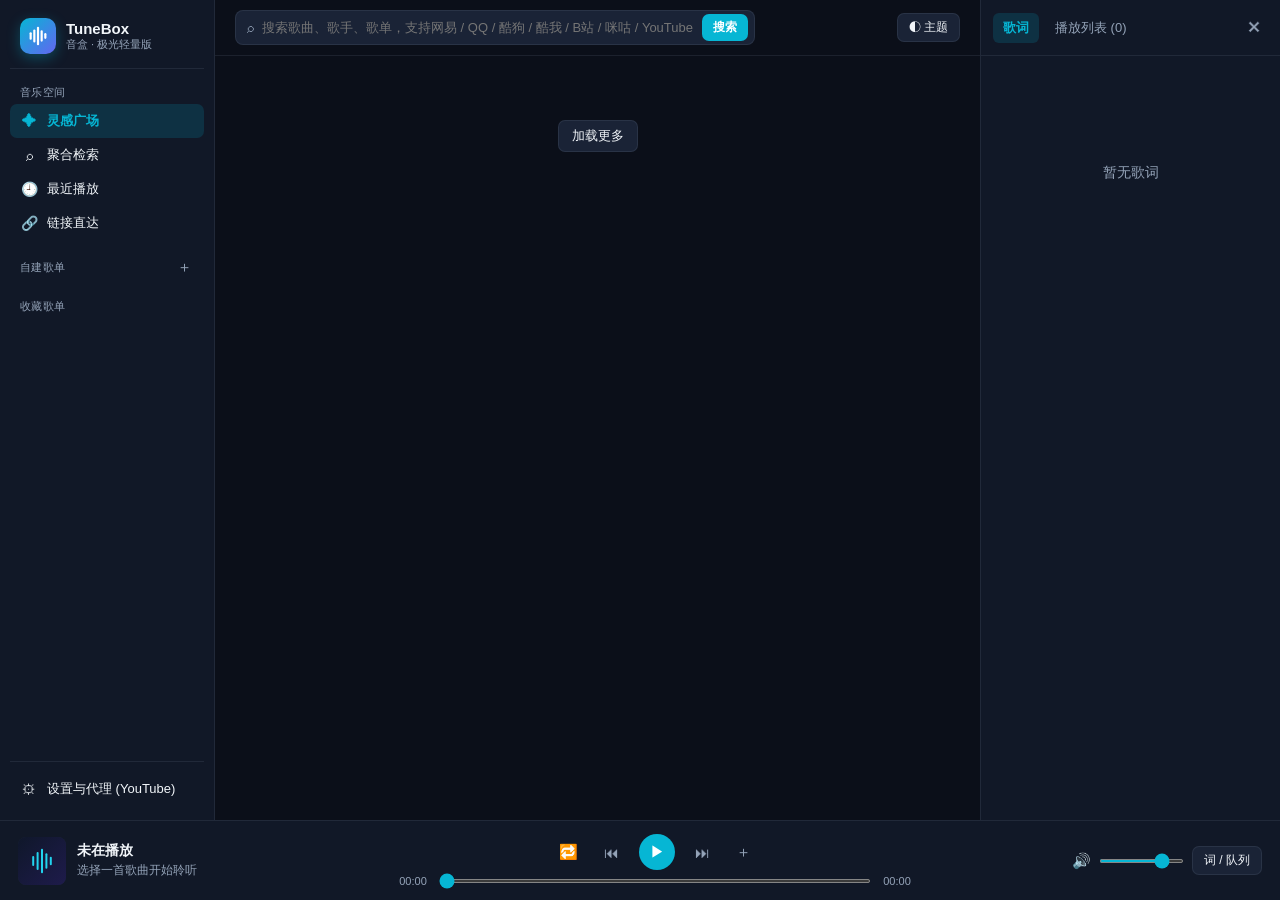
<file: ui/index.html>
<!DOCTYPE html>
<html lang="zh-CN">
<head>
  <meta charset="UTF-8" />
  <meta name="viewport" content="width=device-width, initial-scale=1.0" />
  <title>TuneBox 音盒</title>
  <link rel="stylesheet" href="style.css" />
</head>
<body>
  <div class="app-shell">
    <!-- 左侧边栏 -->
    <aside class="sidebar">
      <div class="brand">
        <div class="brand-logo" aria-hidden="true">
          <svg width="22" height="22" viewBox="0 0 24 24" fill="none" stroke="currentColor" stroke-width="2.4" stroke-linecap="round">
            <line x1="4" y1="9" x2="4" y2="15"></line>
            <line x1="8" y1="6" x2="8" y2="18"></line>
            <line x1="12" y1="3" x2="12" y2="21"></line>
            <line x1="16" y1="7" x2="16" y2="17"></line>
            <line x1="20" y1="10" x2="20" y2="14"></line>
          </svg>
        </div>
        <div>
          <div class="brand-title">TuneBox</div>
          <div class="brand-sub">音盒 · 极光轻量版</div>
        </div>
      </div>

      <div class="nav-group">
        <div class="nav-section-title">音乐空间</div>
        <button class="nav-item active" data-nav="explore">
          <span class="nav-icon">✦</span><span>灵感广场</span>
        </button>
        <button class="nav-item" data-nav="search">
          <span class="nav-icon">⌕</span><span>聚合检索</span>
        </button>
        <button class="nav-item" data-nav="history">
          <span class="nav-icon">🕘</span><span>最近播放</span>
        </button>
        <button class="nav-item" data-nav="open-url">
          <span class="nav-icon">🔗</span><span>链接直达</span>
        </button>
      </div>

      <div class="nav-group">
        <div class="nav-section-row">
          <span class="nav-section-title">自建歌单</span>
          <button class="icon-btn" id="btn-new-playlist" title="新建歌单">＋</button>
        </div>
        <div id="my-playlists-nav" class="playlist-nav-list"></div>
      </div>

      <div class="nav-group">
        <div class="nav-section-title">收藏歌单</div>
        <div id="fav-playlists-nav" class="playlist-nav-list"></div>
      </div>

      <div class="sidebar-footer">
        <button class="nav-item" data-nav="settings">
          <span class="nav-icon">⚙</span><span>设置与代理 (YouTube)</span>
        </button>
      </div>
    </aside>

    <!-- 主内容区 -->
    <main class="main-area">
      <!-- 顶部搜索栏 -->
      <header class="topbar">
        <form id="search-form" class="search-bar">
          <span class="search-icon">⌕</span>
          <input
            id="search-input"
            type="text"
            placeholder="搜索歌曲、歌手、歌单，支持网易 / QQ / 酷狗 / 酷我 / B站 / 咪咕 / YouTube…"
            autocomplete="off"
          />
          <button type="submit" class="btn-primary btn-sm">搜索</button>
        </form>
        <div class="topbar-actions">
          <button class="btn-ghost btn-sm" id="btn-theme" title="切换深浅主题">◐ 主题</button>
        </div>
      </header>

      <!-- 视图容器 -->
      <div class="content-scroll" id="content-scroll">
        <!-- 1. 精选歌单视图 -->
        <section class="view active" id="view-explore">
          <div class="platform-tabs" id="explore-platform-tabs"></div>
          <div class="filter-bar" id="explore-filters"></div>
          <div class="playlist-grid" id="explore-grid"></div>
          <div class="load-more-wrap">
            <button class="btn-ghost" id="btn-explore-more">加载更多</button>
          </div>
        </section>

        <!-- 2. 搜索视图 -->
        <section class="view" id="view-search">
          <div class="search-toolbar">
            <div class="platform-tabs" id="search-platform-tabs"></div>
            <div class="search-type-switch">
              <button class="chip active" data-stype="track">单曲</button>
              <button class="chip" data-stype="playlist">歌单</button>
            </div>
          </div>
          <div id="search-history-bar" class="search-history-bar"></div>
          <div id="search-results"></div>
          <div class="load-more-wrap" id="search-more-wrap" style="display:none">
            <button class="btn-ghost" id="btn-search-more">加载下一页</button>
          </div>
        </section>

        <!-- 2.5 最近播放历史视图 -->
        <section class="view" id="view-history">
          <div id="history-view-box"></div>
        </section>

        <!-- 3. 歌单详情视图 -->
        <section class="view" id="view-playlist">
          <div id="playlist-detail"></div>
        </section>

        <!-- 4. 链接解析视图 -->
        <section class="view" id="view-open-url">
          <div class="card-panel">
            <h2>通过链接打开歌单 / 专辑 / 歌手 / 频道</h2>
            <p class="muted">支持粘贴网易云、QQ音乐、酷狗、酷我、B站、咪咕、YouTube 播放列表或频道链接：</p>
            <div class="row-input">
              <input id="input-parse-url" type="text" placeholder="例如 https://music.163.com/#/playlist?id=... 或 https://www.youtube.com/playlist?list=..." />
              <button class="btn-primary" id="btn-parse-url">打开</button>
            </div>
          </div>
        </section>

        <!-- 5. 设置视图 -->
        <section class="view" id="view-settings">
          <div class="card-panel">
            <h2>网络代理设置（YouTube 梯子接入）</h2>
            <p class="muted">YouTube 域名（youtube.com / googlevideo.com / ytimg.com）走下方「海外代理」；国内音源走「国内代理」。</p>

            <div class="form-group">
              <label>YouTube / 海外代理模式</label>
              <div class="radio-row" id="overseas-proxy-radios">
                <label><input type="radio" name="overseas_mode" value="system" /> 跟随系统代理（推荐，开启系统代理即可访问）</label>
                <label><input type="radio" name="overseas_mode" value="custom" /> 自定义 HTTP / SOCKS5 代理</label>
                <label><input type="radio" name="overseas_mode" value="direct" /> 直连（已在透明代理/TUN 模式时选此项）</label>
              </div>
              <input id="overseas-proxy-url" type="text" placeholder="例如 http://127.0.0.1:7890 或 socks5://127.0.0.1:7891" />
            </div>

            <div class="form-group">
              <label>国内音乐平台代理模式</label>
              <div class="radio-row">
                <label><input type="radio" name="domestic_mode" value="direct" /> 直连（推荐，避免梯子导致国内音源变慢或地区受限）</label>
                <label><input type="radio" name="domestic_mode" value="system" /> 跟随系统代理</label>
                <label><input type="radio" name="domestic_mode" value="custom" /> 自定义代理</label>
              </div>
              <input id="domestic-proxy-url" type="text" placeholder="例如 http://127.0.0.1:7890" />
            </div>

            <h2>播放与快捷键</h2>
            <div class="form-group checkbox-list">
              <label><input type="checkbox" id="chk-auto-source" /> 灰色/无版权歌曲自动从备选音源（酷我 / B站 / 网易 / QQ / 酷狗 / 咪咕）智能替换</label>
              <label><input type="checkbox" id="chk-global-shortcut" /> 启用全局快捷键（Ctrl+Alt+Space / Left / Right 及多媒体键）</label>
            </div>

            <div class="form-actions">
              <button class="btn-primary" id="btn-save-settings">保存设置</button>
              <span id="settings-saved-tip" class="saved-tip"></span>
            </div>
          </div>

          <div class="card-panel">
            <h2>歌单数据备份与迁移</h2>
            <p class="muted">可将本地自建歌单与收藏歌单导出为通用 JSON 备份文件，或从已导出的 JSON 文件一键恢复。</p>
            <div class="form-actions">
              <button class="btn-ghost" id="btn-export-backup">导出备份文件</button>
              <label class="btn-ghost file-label">
                导入备份文件
                <input type="file" id="input-import-backup" accept=".json" hidden />
              </label>
            </div>
          </div>
        </section>
      </div>

      <!-- 移动端底部导航栏（仅在手机/窄屏下显示） -->
      <nav class="mobile-bottom-nav" id="mobile-bottom-nav">
        <button class="m-nav-btn active" data-nav="explore">✦ 广场</button>
        <button class="m-nav-btn" data-nav="search">⌕ 搜索</button>
        <button class="m-nav-btn" data-nav="history">🕘 历史</button>
        <button class="m-nav-btn" data-nav="open-url">🔗 链接</button>
        <button class="m-nav-btn" data-nav="settings">⚙ 设置</button>
      </nav>
    </main>

    <!-- 右侧抽屉：歌词 / 播放队列 -->
    <aside class="right-drawer" id="right-drawer">
      <div class="drawer-tabs">
        <button class="drawer-tab active" data-dtab="lyric">歌词</button>
        <button class="drawer-tab" data-dtab="queue">播放列表 (<span id="queue-count">0</span>)</button>
        <button class="icon-btn drawer-close" id="btn-close-drawer" title="收起侧栏">✕</button>
      </div>
      <div class="drawer-body" id="drawer-lyric">
        <div class="lyric-scroll" id="lyric-box">
          <div class="lyric-empty">暂无歌词</div>
        </div>
      </div>
      <div class="drawer-body hidden" id="drawer-queue">
        <div class="queue-header">
          <button class="btn-ghost btn-xs" id="btn-clear-queue">清空队列</button>
        </div>
        <div class="queue-list" id="queue-list"></div>
      </div>
    </aside>
  </div>

  <!-- 底部播放控制栏 -->
  <footer class="player-bar">
    <div class="player-track" id="player-track-info">
      <img id="player-cover" class="player-cover" src="data:image/svg+xml;utf8,%3Csvg%20xmlns%3D%22http%3A%2F%2Fwww.w3.org%2F2000%2Fsvg%22%20viewBox%3D%220%200%20120%20120%22%3E%3Cdefs%3E%3ClinearGradient%20id%3D%22g%22%20x1%3D%220%22%20y1%3D%220%22%20x2%3D%221%22%20y2%3D%221%22%3E%3Cstop%20offset%3D%220%25%22%20stop-color%3D%22%230f172a%22%2F%3E%3Cstop%20offset%3D%22100%25%22%20stop-color%3D%22%231e1b4b%22%2F%3E%3C%2FlinearGradient%3E%3C%2Fdefs%3E%3Crect%20width%3D%22120%22%20height%3D%22120%22%20fill%3D%22url(%23g)%22%2F%3E%3Cg%20stroke%3D%22%2322d3ee%22%20stroke-width%3D%225%22%20stroke-linecap%3D%22round%22%3E%3Cline%20x1%3D%2238%22%20y1%3D%2250%22%20x2%3D%2238%22%20y2%3D%2270%22%2F%3E%3Cline%20x1%3D%2249%22%20y1%3D%2240%22%20x2%3D%2249%22%20y2%3D%2280%22%2F%3E%3Cline%20x1%3D%2260%22%20y1%3D%2232%22%20x2%3D%2260%22%20y2%3D%2288%22%2F%3E%3Cline%20x1%3D%2271%22%20y1%3D%2243%22%20x2%3D%2271%22%20y2%3D%2277%22%2F%3E%3Cline%20x1%3D%2282%22%20y1%3D%2252%22%20x2%3D%2282%22%20y2%3D%2268%22%2F%3E%3C%2Fg%3E%3C%2Fsvg%3E" alt="" />
      <div class="player-meta">
        <div class="player-title" id="player-title">未在播放</div>
        <div class="player-artist" id="player-artist">选择一首歌曲开始聆听</div>
      </div>
      <span class="badge" id="player-badge" style="display:none"></span>
    </div>

    <div class="player-center">
      <div class="player-buttons">
        <button class="icon-btn" id="btn-mode" title="循环模式">🔁</button>
        <button class="icon-btn" id="btn-prev" title="上一首">⏮</button>
        <button class="play-main-btn" id="btn-play" title="播放 / 暂停">▶</button>
        <button class="icon-btn" id="btn-next" title="下一首">⏭</button>
        <button class="icon-btn" id="btn-add-to-my" title="收藏到自建歌单">＋</button>
      </div>
      <div class="progress-row">
        <span class="time-label" id="time-current">00:00</span>
        <input type="range" id="progress-range" min="0" max="1000" value="0" />
        <span class="time-label" id="time-duration">00:00</span>
      </div>
    </div>

    <div class="player-right">
      <span class="vol-icon" id="btn-mute">🔊</span>
      <input type="range" id="volume-range" min="0" max="100" value="80" class="vol-range" />
      <button class="btn-ghost btn-sm" id="btn-toggle-drawer">词 / 队列</button>
    </div>

    <audio id="audio-el" preload="auto" crossorigin="anonymous"></audio>
    <iframe id="yt-bridge-frame" style="width:1px;height:1px;position:fixed;bottom:0;left:0;opacity:0.01;pointer-events:none;border:0" allow="autoplay"></iframe>
  </footer>

  <!-- 添加到自建歌单弹窗 -->
  <div class="modal-backdrop hidden" id="modal-backdrop">
    <div class="modal" id="modal-box">
      <div class="modal-header">
        <h3 id="modal-title">添加到自建歌单</h3>
        <button class="icon-btn" id="modal-close">✕</button>
      </div>
      <div class="modal-body" id="modal-body"></div>
    </div>
  </div>

  <!-- 轻提示 -->
  <div id="toast" class="toast"></div>

  <script src="app.js"></script>
</body>
</html>
</file>
<file: ui/style.css>
:root {
  --bg: #0b0f19;
  --bg-elev: #111827;
  --bg-card: #1a2336;
  --bg-hover: #243049;
  --border: rgba(148, 163, 184, 0.12);
  --text: #f1f5f9;
  --text-muted: #94a3b8;
  --accent: #06b6d4;
  --accent-2: #6366f1;
  --accent-grad: linear-gradient(135deg, #06b6d4, #6366f1);
  --accent-hover: #22d3ee;
  --badge-bg: rgba(6, 182, 212, 0.16);
  --badge-fg: #67e8f9;
  --player-h: 80px;
}

body.light {
  --bg: #f1f5f9;
  --bg-elev: #ffffff;
  --bg-card: #e2e8f0;
  --bg-hover: #cbd5e1;
  --border: rgba(15, 23, 42, 0.09);
  --text: #0f172a;
  --text-muted: #64748b;
  --accent: #0891b2;
  --accent-2: #4f46e5;
  --accent-grad: linear-gradient(135deg, #0891b2, #4f46e5);
  --accent-hover: #0e7490;
  --badge-bg: rgba(8, 145, 178, 0.13);
  --badge-fg: #0891b2;
}

* {
  box-sizing: border-box;
  margin: 0;
  padding: 0;
}

html, body {
  width: 100%;
  height: 100%;
  overflow: hidden;
  background: var(--bg);
  color: var(--text);
  font-family: -apple-system, BlinkMacSystemFont, "Segoe UI", "Microsoft YaHei", "PingFang SC", sans-serif;
  font-size: 13.5px;
  user-select: none;
}

::-webkit-scrollbar { width: 6px; height: 6px; }
::-webkit-scrollbar-thumb { background: rgba(150,150,170,0.28); border-radius: 4px; }
::-webkit-scrollbar-thumb:hover { background: rgba(150,150,170,0.45); }

.app-shell {
  display: flex;
  width: 100%;
  height: calc(100vh - var(--player-h));
}

/* 侧边栏 */
.sidebar {
  width: 215px;
  flex-shrink: 0;
  background: var(--bg-elev);
  border-right: 1px solid var(--border);
  display: flex;
  flex-direction: column;
  padding: 14px 10px;
  overflow-y: auto;
}

.brand {
  display: flex;
  align-items: center;
  gap: 10px;
  padding: 4px 10px 14px;
  border-bottom: 1px solid var(--border);
  margin-bottom: 12px;
}

.brand-logo {
  width: 36px;
  height: 36px;
  border-radius: 10px;
  background: var(--accent-grad);
  box-shadow: 0 4px 14px rgba(6, 182, 212, 0.32);
  color: #fff;
  font-size: 19px;
  font-weight: 700;
  display: flex;
  align-items: center;
  justify-content: center;
}

.brand-title { font-size: 15px; font-weight: 700; }
.brand-sub { font-size: 11px; color: var(--text-muted); }

.nav-group { margin-bottom: 14px; }
.nav-section-title {
  font-size: 11px;
  color: var(--text-muted);
  padding: 4px 10px;
  letter-spacing: 0.4px;
}
.nav-section-row {
  display: flex;
  align-items: center;
  justify-content: space-between;
  padding-right: 6px;
}

.nav-item {
  width: 100%;
  background: none;
  border: none;
  color: var(--text);
  display: flex;
  align-items: center;
  gap: 9px;
  padding: 8px 10px;
  border-radius: 7px;
  cursor: pointer;
  font-size: 13px;
  text-align: left;
  transition: background 0.15s;
  white-space: nowrap;
  overflow: hidden;
  text-overflow: ellipsis;
}
.nav-item:hover { background: var(--bg-hover); }
.nav-item.active {
  background: var(--badge-bg);
  color: var(--accent);
  font-weight: 600;
}
.nav-icon { font-size: 14px; width: 18px; text-align: center; flex-shrink: 0; }

.playlist-nav-list {
  max-height: 170px;
  overflow-y: auto;
}

.sidebar-footer {
  margin-top: auto;
  padding-top: 10px;
  border-top: 1px solid var(--border);
}

/* 主区域 */
.main-area {
  flex: 1;
  min-width: 0;
  display: flex;
  flex-direction: column;
  background: var(--bg);
}

.topbar {
  height: 56px;
  padding: 0 20px;
  border-bottom: 1px solid var(--border);
  display: flex;
  align-items: center;
  justify-content: space-between;
  gap: 14px;
}

.search-bar {
  flex: 1;
  max-width: 520px;
  display: flex;
  align-items: center;
  background: var(--bg-card);
  border: 1px solid var(--border);
  border-radius: 8px;
  padding: 3px 6px 3px 11px;
  gap: 8px;
}
.search-bar input {
  flex: 1;
  background: none;
  border: none;
  outline: none;
  color: var(--text);
  font-size: 13px;
  padding: 5px 0;
}
.search-icon { color: var(--text-muted); }

.topbar-actions { display: flex; gap: 8px; align-items: center; }

.content-scroll {
  flex: 1;
  overflow-y: auto;
  padding: 16px 22px 28px;
}

.view { display: none; }
.view.active { display: block; }

/* 平台切换与过滤标签 */
.platform-tabs {
  display: flex;
  flex-wrap: wrap;
  gap: 6px;
  margin-bottom: 12px;
}

.tab-btn {
  background: var(--bg-card);
  border: 1px solid var(--border);
  color: var(--text-muted);
  padding: 6px 13px;
  border-radius: 7px;
  cursor: pointer;
  font-size: 13px;
  transition: all 0.15s;
}
.tab-btn:hover { color: var(--text); background: var(--bg-hover); }
.tab-btn.active {
  background: var(--accent);
  color: #fff;
  border-color: var(--accent);
  font-weight: 600;
}

.filter-bar {
  display: flex;
  flex-wrap: wrap;
  gap: 6px;
  margin-bottom: 16px;
}

.chip {
  background: var(--bg-elev);
  border: 1px solid var(--border);
  color: var(--text-muted);
  padding: 4px 11px;
  border-radius: 99px;
  cursor: pointer;
  font-size: 12px;
}
.chip:hover { color: var(--text); }
.chip.active {
  background: var(--badge-bg);
  color: var(--accent);
  border-color: var(--accent);
  font-weight: 600;
}

/* 歌单网格 */
.playlist-grid {
  display: grid;
  grid-template-columns: repeat(auto-fill, minmax(150px, 1fr));
  gap: 16px;
}

.playlist-card {
  background: var(--bg-elev);
  border: 1px solid var(--border);
  border-radius: 10px;
  overflow: hidden;
  cursor: pointer;
  transition: transform 0.15s, box-shadow 0.15s;
}
.playlist-card:hover {
  transform: translateY(-3px);
  box-shadow: 0 8px 20px rgba(0, 0, 0, 0.25);
}
.playlist-card-cover {
  width: 100%;
  aspect-ratio: 1 / 1;
  object-fit: cover;
  background: var(--bg-card);
  display: block;
}
.playlist-card-title {
  padding: 8px 10px 10px;
  font-size: 12.5px;
  line-height: 1.38;
  height: 44px;
  overflow: hidden;
  display: -webkit-box;
  -webkit-line-clamp: 2;
  -webkit-box-orient: vertical;
}

.load-more-wrap {
  display: flex;
  justify-content: center;
  margin-top: 20px;
}

/* 搜索与歌单详情表格 */
.search-toolbar {
  display: flex;
  align-items: center;
  justify-content: space-between;
  flex-wrap: wrap;
  gap: 10px;
  margin-bottom: 10px;
}
.search-type-switch { display: flex; gap: 6px; }

.search-history-bar {
  display: flex;
  align-items: center;
  flex-wrap: wrap;
  gap: 6px;
  margin-bottom: 12px;
}
.search-history-bar:empty { display: none; }
.history-label { font-size: 12px; color: var(--text-muted); margin-right: 2px; }
.history-chip {
  display: inline-flex;
  align-items: center;
  gap: 5px;
  background: var(--bg-elev);
  border: 1px solid var(--border);
  color: var(--text);
  padding: 3px 10px;
  border-radius: 99px;
  font-size: 12px;
  cursor: pointer;
}
.history-chip:hover { border-color: var(--accent); color: var(--accent); }
.history-chip-del {
  font-size: 11px;
  color: var(--text-muted);
  padding: 0 2px;
}
.history-chip-del:hover { color: #f87171; }

.playlist-header {
  display: flex;
  gap: 20px;
  margin-bottom: 18px;
  background: var(--bg-elev);
  border: 1px solid var(--border);
  border-radius: 12px;
  padding: 16px;
}
.playlist-header-cover {
  width: 132px;
  height: 132px;
  border-radius: 10px;
  object-fit: cover;
  background: var(--bg-card);
  flex-shrink: 0;
}
.playlist-header-info {
  flex: 1;
  min-width: 0;
  display: flex;
  flex-direction: column;
  justify-content: space-between;
}
.playlist-header-title {
  font-size: 19px;
  font-weight: 700;
  margin-bottom: 6px;
}
.playlist-header-actions {
  display: flex;
  flex-wrap: wrap;
  gap: 8px;
  margin-top: 10px;
}

.track-table {
  width: 100%;
  border-collapse: collapse;
}
.track-table th,
.track-table td {
  padding: 8px 10px;
  text-align: left;
  border-bottom: 1px solid var(--border);
  font-size: 13px;
  max-width: 240px;
  white-space: nowrap;
  overflow: hidden;
  text-overflow: ellipsis;
}
.track-table th {
  color: var(--text-muted);
  font-weight: 500;
  font-size: 12px;
}
.track-row { cursor: pointer; transition: background 0.12s; }
.track-row:hover { background: var(--bg-hover); }
.track-row.playing { color: var(--accent); font-weight: 600; }

.link-cell { cursor: pointer; }
.link-cell:hover { text-decoration: underline; color: var(--accent); }

.badge {
  display: inline-block;
  padding: 2px 7px;
  border-radius: 5px;
  font-size: 11px;
  background: var(--badge-bg);
  color: var(--badge-fg);
}

/* 右侧歌词/队列抽屉 */
.right-drawer {
  width: 300px;
  flex-shrink: 0;
  background: var(--bg-elev);
  border-left: 1px solid var(--border);
  display: flex;
  flex-direction: column;
}
.right-drawer.collapsed { display: none; }

.drawer-tabs {
  height: 56px;
  display: flex;
  align-items: center;
  padding: 0 12px;
  border-bottom: 1px solid var(--border);
  gap: 6px;
}
.drawer-tab {
  background: none;
  border: none;
  color: var(--text-muted);
  padding: 6px 10px;
  border-radius: 6px;
  cursor: pointer;
  font-size: 13px;
}
.drawer-tab.active {
  background: var(--badge-bg);
  color: var(--accent);
  font-weight: 600;
}
.drawer-close { margin-left: auto; }

.drawer-body {
  flex: 1;
  overflow: hidden;
  display: flex;
  flex-direction: column;
}
.drawer-body.hidden { display: none; }

.lyric-scroll {
  flex: 1;
  overflow-y: auto;
  padding: 28px 16px;
  text-align: center;
}
.lyric-line {
  padding: 7px 4px;
  color: var(--text-muted);
  font-size: 13.5px;
  line-height: 1.5;
  transition: all 0.2s;
  cursor: pointer;
}
.lyric-line.active {
  color: var(--accent);
  font-size: 15.5px;
  font-weight: 700;
}
.lyric-tline {
  font-size: 12px;
  opacity: 0.85;
  margin-top: 2px;
}
.lyric-empty {
  color: var(--text-muted);
  margin-top: 80px;
}

.queue-header {
  padding: 8px 12px;
  border-bottom: 1px solid var(--border);
  display: flex;
  justify-content: flex-end;
}
.queue-list {
  flex: 1;
  overflow-y: auto;
}
.queue-item {
  display: flex;
  align-items: center;
  justify-content: space-between;
  padding: 8px 12px;
  border-bottom: 1px solid var(--border);
  cursor: pointer;
  gap: 8px;
}
.queue-item:hover { background: var(--bg-hover); }
.queue-item.active { color: var(--accent); font-weight: 600; }
.queue-item-meta {
  flex: 1;
  min-width: 0;
  white-space: nowrap;
  overflow: hidden;
  text-overflow: ellipsis;
}
.queue-item-artist {
  color: var(--text-muted);
  font-size: 11.5px;
  margin-left: 6px;
}

/* 底部播放栏 */
.player-bar {
  height: var(--player-h);
  background: var(--bg-elev);
  border-top: 1px solid var(--border);
  display: flex;
  align-items: center;
  justify-content: space-between;
  padding: 0 18px;
  gap: 16px;
}

.player-track {
  width: 270px;
  display: flex;
  align-items: center;
  gap: 11px;
  min-width: 0;
}
.player-cover {
  width: 48px;
  height: 48px;
  border-radius: 8px;
  background: var(--bg-card);
  object-fit: cover;
  flex-shrink: 0;
}
.player-meta { flex: 1; min-width: 0; }
.player-title {
  font-size: 13.5px;
  font-weight: 600;
  white-space: nowrap;
  overflow: hidden;
  text-overflow: ellipsis;
}
.player-artist {
  font-size: 12px;
  color: var(--text-muted);
  white-space: nowrap;
  overflow: hidden;
  text-overflow: ellipsis;
  margin-top: 2px;
}

.player-center {
  flex: 1;
  max-width: 520px;
  display: flex;
  flex-direction: column;
  align-items: center;
  gap: 5px;
}
.player-buttons {
  display: flex;
  align-items: center;
  gap: 14px;
}
.play-main-btn {
  width: 36px;
  height: 36px;
  border-radius: 50%;
  background: var(--accent);
  color: #fff;
  border: none;
  cursor: pointer;
  font-size: 15px;
  display: flex;
  align-items: center;
  justify-content: center;
}
.play-main-btn:hover { background: var(--accent-hover); }

.progress-row {
  width: 100%;
  display: flex;
  align-items: center;
  gap: 8px;
}
.time-label {
  font-size: 11px;
  color: var(--text-muted);
  width: 36px;
  text-align: center;
}
input[type="range"] {
  flex: 1;
  accent-color: var(--accent);
  cursor: pointer;
  height: 4px;
}

.player-right {
  width: 240px;
  display: flex;
  align-items: center;
  justify-content: flex-end;
  gap: 8px;
}
.vol-icon { cursor: pointer; font-size: 15px; }
.vol-range { max-width: 85px; }

/* 通用按钮与表单 */
.btn-primary {
  background: var(--accent);
  color: #fff;
  border: none;
  padding: 7px 15px;
  border-radius: 7px;
  cursor: pointer;
  font-size: 13px;
  font-weight: 600;
}
.btn-primary:hover { background: var(--accent-hover); }

.btn-ghost {
  background: var(--bg-card);
  color: var(--text);
  border: 1px solid var(--border);
  padding: 6px 13px;
  border-radius: 7px;
  cursor: pointer;
  font-size: 13px;
}
.btn-ghost:hover { background: var(--bg-hover); }
.btn-sm { padding: 5px 11px; font-size: 12px; }
.btn-xs { padding: 3px 8px; font-size: 11.5px; }

.icon-btn {
  background: none;
  border: none;
  color: var(--text-muted);
  cursor: pointer;
  font-size: 15px;
  padding: 4px 6px;
  border-radius: 5px;
}
.icon-btn:hover { color: var(--text); background: var(--bg-hover); }

.card-panel {
  background: var(--bg-elev);
  border: 1px solid var(--border);
  border-radius: 11px;
  padding: 20px;
  margin-bottom: 18px;
  max-width: 720px;
}
.card-panel h2 { font-size: 16px; margin-bottom: 8px; }
.muted { color: var(--text-muted); font-size: 12.5px; margin-bottom: 14px; }

.row-input { display: flex; gap: 8px; }
.row-input input, .form-group input[type="text"] {
  flex: 1;
  width: 100%;
  background: var(--bg-card);
  border: 1px solid var(--border);
  color: var(--text);
  padding: 8px 11px;
  border-radius: 7px;
  outline: none;
  font-size: 13px;
}

.form-group { margin-bottom: 16px; }
.form-group > label { display: block; font-weight: 600; margin-bottom: 6px; }
.radio-row, .checkbox-list {
  display: flex;
  flex-direction: column;
  gap: 7px;
  margin-bottom: 8px;
  color: var(--text-muted);
}
.form-actions { display: flex; align-items: center; gap: 10px; margin-top: 12px; }
.saved-tip { color: #22c55e; font-size: 12.5px; }
.file-label { display: inline-block; }

/* 弹窗 & Toast */
.modal-backdrop {
  position: fixed;
  inset: 0;
  background: rgba(0, 0, 0, 0.55);
  display: flex;
  align-items: center;
  justify-content: center;
  z-index: 100;
}
.modal-backdrop.hidden { display: none; }
.modal {
  width: 380px;
  background: var(--bg-elev);
  border: 1px solid var(--border);
  border-radius: 12px;
  padding: 16px;
}
.modal-header {
  display: flex;
  justify-content: space-between;
  align-items: center;
  margin-bottom: 12px;
}
.modal-body { display: flex; flex-direction: column; gap: 8px; max-height: 320px; overflow-y: auto; }

.toast {
  position: fixed;
  bottom: 92px;
  left: 50%;
  transform: translateX(-50%);
  background: rgba(20, 24, 34, 0.92);
  color: #fff;
  padding: 8px 16px;
  border-radius: 99px;
  font-size: 12.5px;
  pointer-events: none;
  opacity: 0;
  transition: opacity 0.2s;
  z-index: 200;
}
.toast.show { opacity: 1; }

/* 移动端底部导航与 Android 屏幕响应式适配 */
.mobile-bottom-nav {
  display: none;
  height: 50px;
  background: var(--bg-elev);
  border-top: 1px solid var(--border);
  justify-content: space-around;
  align-items: center;
  flex-shrink: 0;
}
.m-nav-btn {
  background: none;
  border: none;
  color: var(--text-muted);
  font-size: 12.5px;
  padding: 8px 12px;
  border-radius: 8px;
  cursor: pointer;
}
.m-nav-btn.active {
  color: var(--accent);
  background: var(--badge-bg);
  font-weight: 600;
}

@media (max-width: 768px) {
  .sidebar { display: none; }
  .mobile-bottom-nav { display: flex; }
  .right-drawer {
    position: fixed;
    top: 0;
    right: 0;
    bottom: var(--player-h);
    width: 86vw;
    max-width: 320px;
    z-index: 90;
    box-shadow: -8px 0 24px rgba(0, 0, 0, 0.45);
  }
  .topbar { padding: 0 12px; height: 50px; }
  #btn-lyric-float { display: none; }
  .content-scroll { padding: 12px 12px 20px; }
  .playlist-grid { grid-template-columns: repeat(auto-fill, minmax(120px, 1fr)); gap: 12px; }
  .playlist-header { flex-direction: column; align-items: center; text-align: center; gap: 12px; }
  .playlist-header-actions { justify-content: center; }
  .player-bar { padding: 0 10px; gap: 8px; }
  .player-track { width: 135px; }
  .player-right .vol-icon, .player-right .vol-range { display: none; }
  .player-right { width: auto; }
}
</file>
